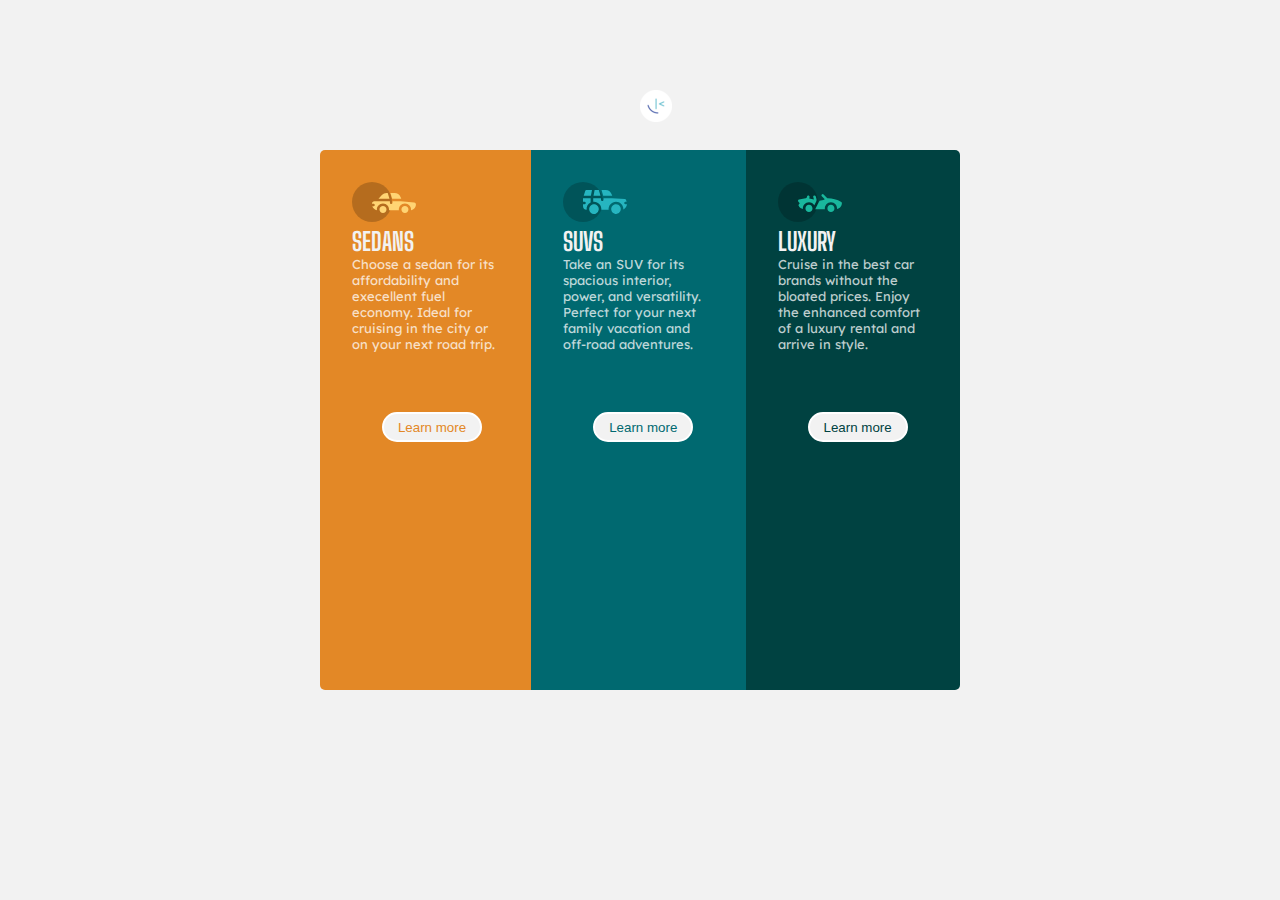
<file: index.html>
<!DOCTYPE html>
<html>
<head>
	<meta charset="utf-8">
	<meta name="viewport" content="width=device-width, initial-scale=1">
	<title>flex-box layout</title>
	<link href="https://fonts.googleapis.com/css2?family=Lexend:wght@300;400&display=swap" rel="stylesheet">
	<link href="https://fonts.googleapis.com/css2?family=Big+Shoulders+Display:wght@700&family=Lexend:wght@300;400&display=swap" rel="stylesheet">
	<link rel="stylesheet" type="text/css" href="style.css">
</head>
<body>
	<header>
		<a href="grid.html"><img src="images/favicon.png"></a>
	</header>
	<main>

		<div class="sedans">
			<img src="images/icon-sedans.svg">
			<h3>SEDANS</h3>
			<p>
				Choose a sedan for its affordability and execellent fuel economy. Ideal for cruising in the city or on your next road trip.
			</p>
			<button>Learn more</button>
		</div>
		<div class="suvs">
			<img src="images/icon-suvs.svg">
			<h3>SUVS</h3>
			<p>
				Take an SUV for its spacious interior, power, and versatility. Perfect for your next family vacation and off-road adventures.
			</p>
			<button>Learn more</button>
		</div>
		<div class="luxury">
			<img src="images/icon-luxury.svg">
			<h3>LUXURY</h3>
			<p>
				Cruise in the best car brands without the bloated prices. Enjoy the enhanced comfort of a luxury rental and arrive in style.
			</p>
			<button>Learn more</button>
		</div>
	</main>

</body>
</html>
</file>
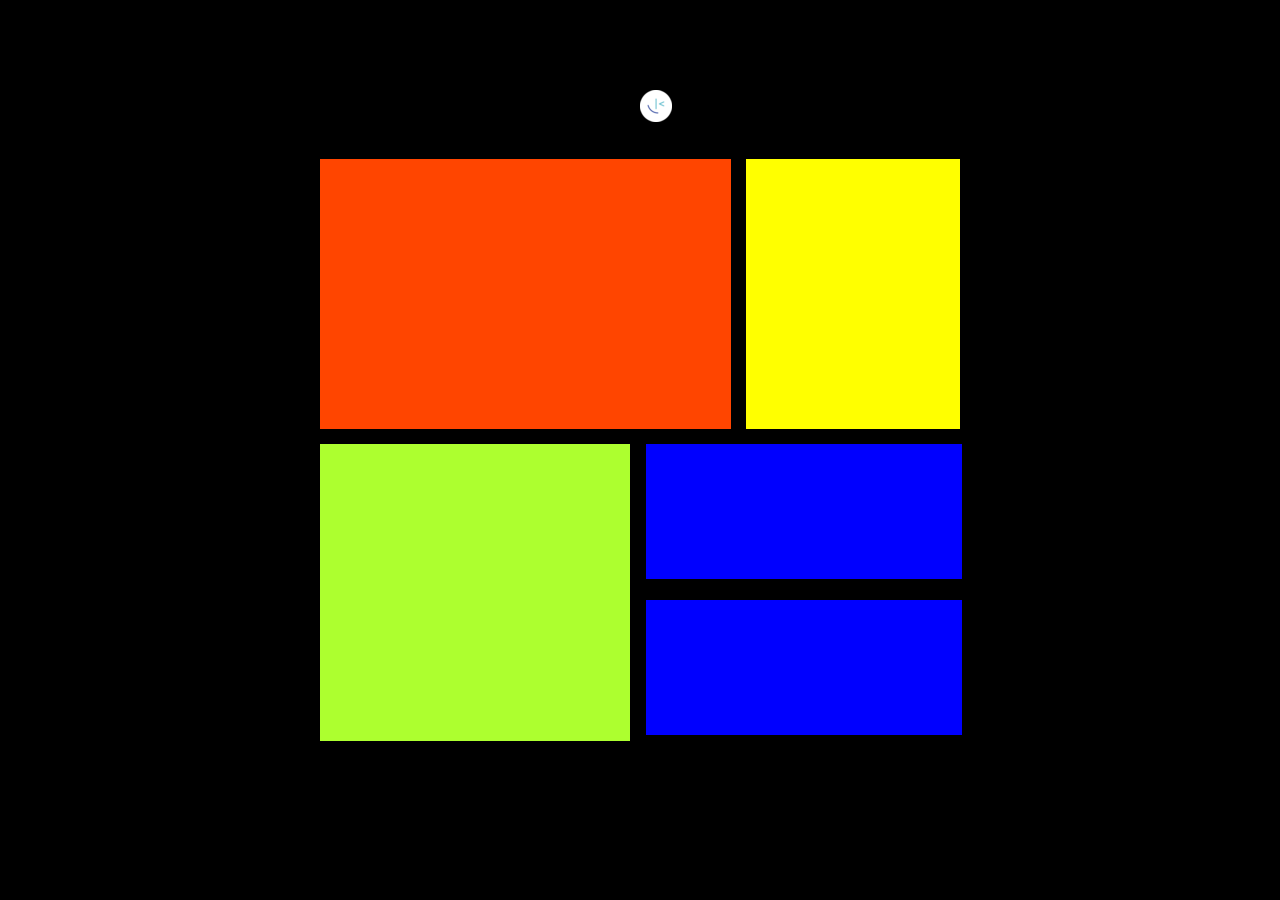
<file: grid.html>
<!DOCTYPE html>
<html>
<head>
	<meta charset="utf-8">
	<meta name="viewport" content="width=device-width, initial-scale=1">
	<title>Grid layout</title>
	<link rel="stylesheet" type="text/css" href="grid.css">
</head>
<body>
  <header>
  	<a href="index.html"><img src="images/favicon.png"></a>
  </header>
	<main>
		<div class="item-a"></div>
		<div class="item-b"></div>
		<div class="item-c"></div>
		<div class="item-d"></div>
		<div class="item-e"></div>
 	</main>

</body>
</html>
</file>
<file: style.css>
*{
	margin:0;
	padding:0;
	box-sizing: border-box;
}
body{
	background-color: hsl(0, 0%, 95%);
}

@media screen and (max-width: 1440px){
	main{
	width: 50%;
	margin: auto;
	display: flex;
	justify-content: center;
	align-content: center;
	height: 60vh;
	position: relative;
	top: 150px;
}

}

@media screen and (max-width: 375px){
	main{
	width: 50%;
	margin: auto;
	display: block;
	justify-content: center;
	align-content: center;
	height: 70vh;
	position: relative;
	top: 100px;
}
}

.sedans{
	background-color:hsl(31, 77%, 52%);
	padding: 2em;
	border-top-left-radius: 5px;
	border-bottom-left-radius: 5px;
}
.suvs{
	background-color: hsl(184, 100%, 22%);
	padding: 2em;
}
.luxury{
	background-color: hsl(179, 100%, 13%);
	padding: 2em;
	border-top-right-radius: 5px;
	border-bottom-right-radius: 5px;
}
div h3{
	color: hsl(0, 0%, 95%);
	font-family: 'Big Shoulders Display', cursive;
	font-size: 25px;
}
div p{
	color:hsla(0, 0%, 100%, 0.75) ;
	font-family: 'Lexend', sans-serif;
	font-size: 13px;
}
button{
	border: 2px solid white;
	cursor: pointer;
	Font size: 15px;
	border-radius: 15px;
	width: 100px;
	height: 30px;
	background-color: hsl(0, 0%, 95%);
	position: relative;
	left: 30px;
	top: 60px;
}

@media screen and (max-width: 375px){
button{
	justify-content: center;
	align-content: center;
	left: 30px;
	top: 25px;
}
}
.sedans button{
	
	color:hsl(31, 77%, 52%);

	
}
.suvs button{
	
	color:hsl(184, 100%, 22%);
}
.luxury button{
	
	color:hsl(179, 100%, 13%);
}
a{
	position: absolute;
	left:50%;
	top: 10%;

}
</file>
<file: grid.css>
*{
	margin:0;
	padding:0;
	box-sizing: border-box;
}
body{
	background-color:black;
	display: flex;
	place-item: center;
	min-height: 100vh;
}
main{
	display:grid;
	grid-template-areas:
	'a a b'
	'c d d'
	'c e e';
	gap: 15px;
	width: 50%;
	margin: auto;
	
}
main div{
	padding: 1em;
	text-align: center;
	
}

.item-a{
	background-color:orangered;
	grid-area:a;
	height: 30vh;

}
.item-b{
	background-color:yellow;
	grid-area:b;
	height: 30vh;
}
.item-c{
	background-color:greenyellow;
	grid-area:c;
	width: 145%;
	height: 33vh;
}
.item-d, .item-e{
	background-color:blue;
	width: 77%;
	position: relative;
	left: 97px;
	height: 15vh;

}
.item-d{
grid-area:d;
}
.item-e{
	grid-area:e;
}

a{
	position: absolute;
	left:50%;
	top: 10%;

}
@media screen and (max-width: 375px){
	.item-d, .item-e{
	background-color:blue;
	gap: 5px;
	width: 70%;
	position: relative;
	gap: 15px;	
	left: 47px;
	height: 15vh;

}
}
</file>
